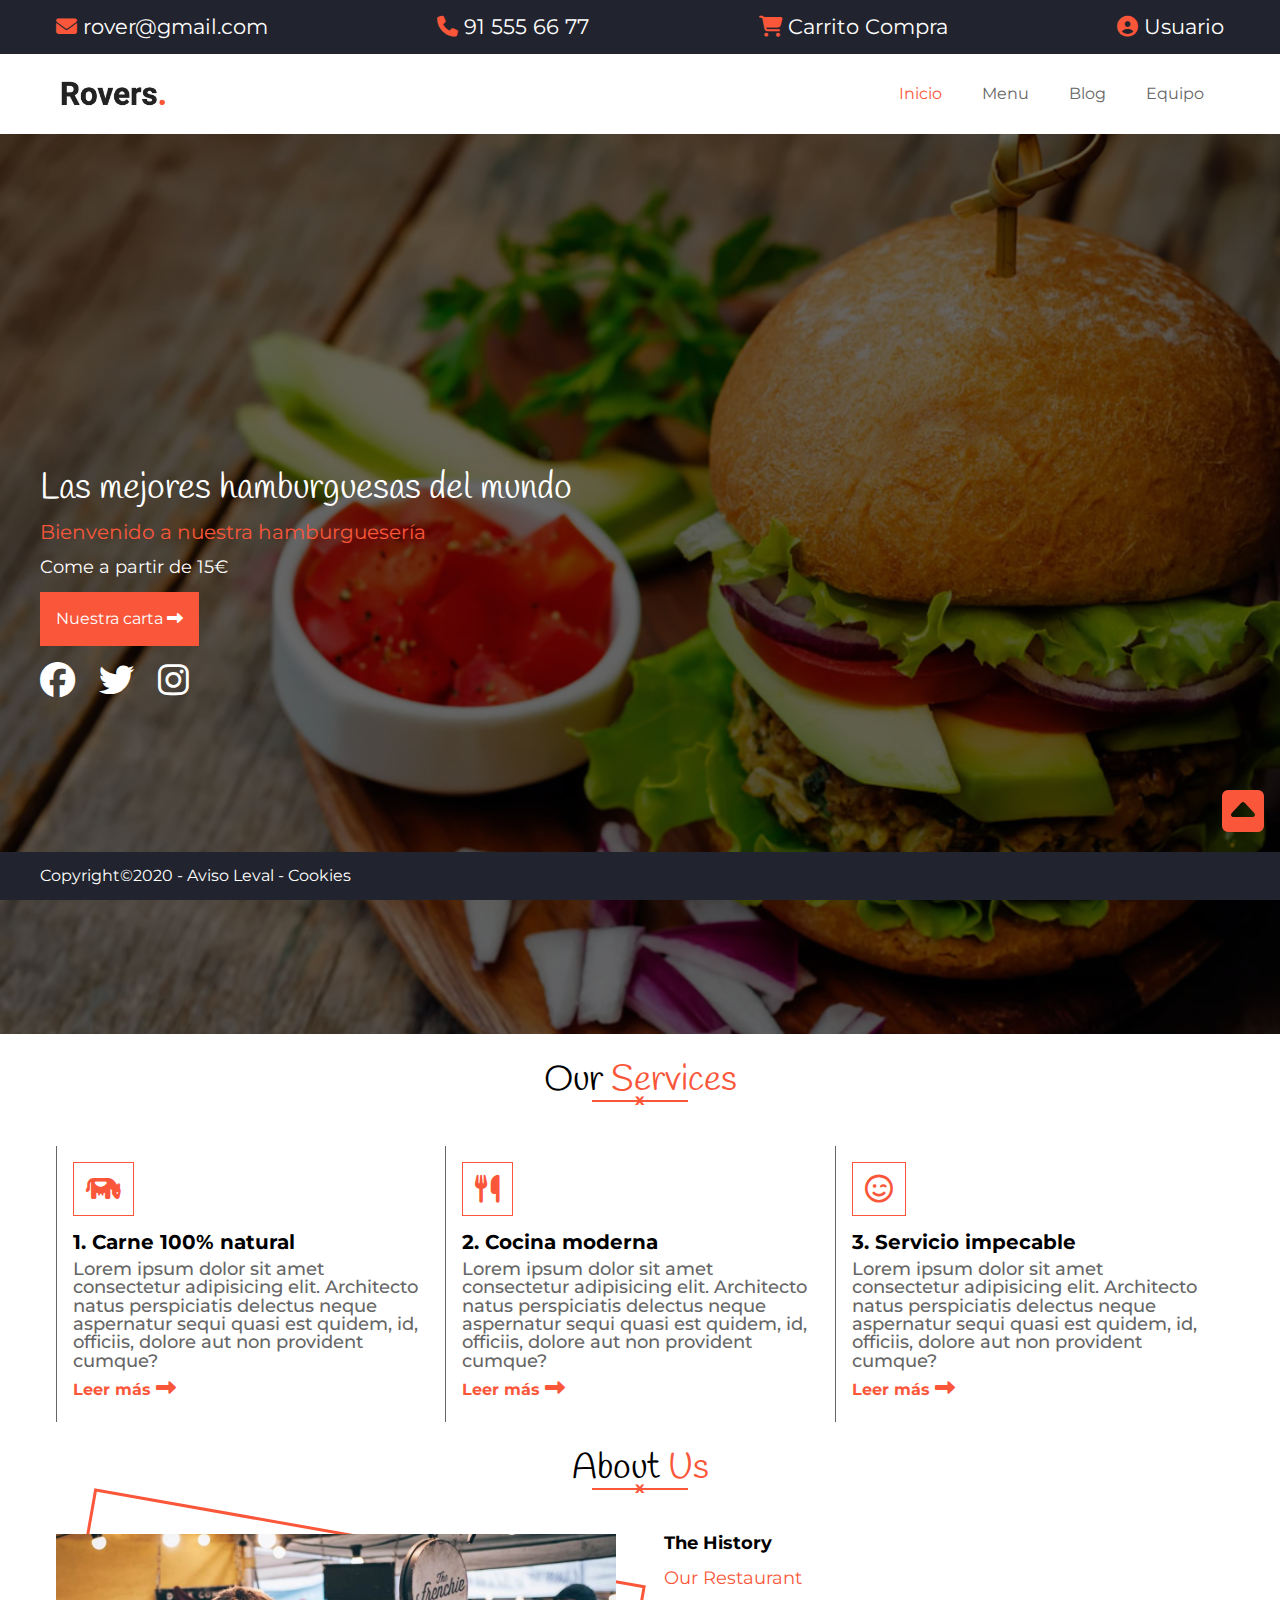
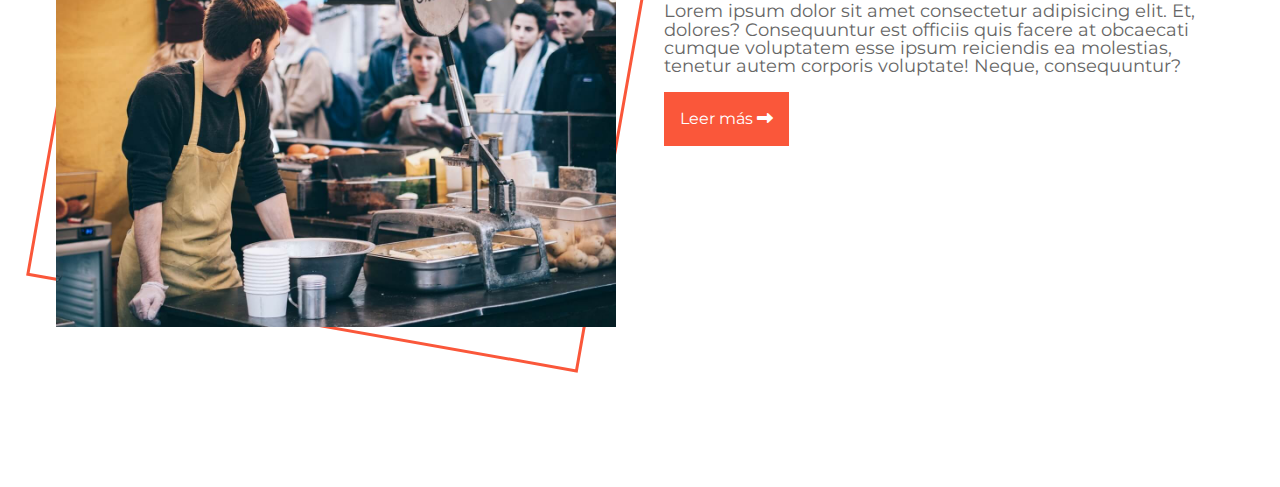
<file: index.html>
<!DOCTYPE html>
<html lang="en">

<head>
    <meta charset="UTF-8">
    <meta name="viewport" content="width=device-width, initial-scale=1.0">
    <title>Rovers</title>
    <link rel="stylesheet" href="./css/style.css">
    <link rel="stylesheet" href="https://cdnjs.cloudflare.com/ajax/libs/font-awesome/6.6.0/css/all.min.css">
</head>

<body>
    <header id="header">
        <div>
            <div class="container">
                <nav>
                    <ul>
                        <li><a href="#"><i class="fa-solid fa-envelope"></i> <span>rover@gmail.com</span></a></li>
                        <li><a href="#"><i class="fa-solid fa-phone"></i> <span>91 555 66 77</span></a></li>
                        <li><a href="#"><i class="fa-solid fa-cart-shopping"></i> <span>Carrito Compra</span></a></li>
                        <li><a href="#"><i class="fa-solid fa-circle-user"></i> <span>Usuario</span></a></li>
                    </ul>
                </nav>
            </div>
        </div>

        <div class="container">
            <figure class="logo">
                <a href="index.html">
                    <img src="./images/logo.jpg" alt="Rovers">
                </a>
            </figure>
            <div class="hamburger">
                <div></div>
                <div></div>
                <div></div>
            </div>
            <nav>
                <ul>
                    <li><a href="#" class="inicio">Inicio</a></li>
                    <li><a href="#">Menu</a></li>
                    <li><a href="#">Blog</a></li>
                    <li><a href="#">Equipo</a></li>
                </ul>
            </nav>
        </div>
    </header>
    <div class="hero">
        <div class="container">
            <h1>Las mejores hamburguesas del mundo</h1>
            <h4>Bienvenido a nuestra hamburguesería</h4>
            <h5>Come a partir de 15€</h5>
            <a href="#" class="btn">Nuestra carta <i class="fa-solid fa-right-long"></i></a>
            <ul class="social-icons">
                <li><a href="#"><i class="fa-brands fa-facebook"></i></a></li>
                <li><a href="#"><i class="fa-brands fa-twitter"></i></a></li>
                <li><a href="#"><i class="fa-brands fa-instagram"></i></a></li>
            </ul>
        </div>
    </div>
    <main>
        <section id="services">
            <div class="container">
                <h2>Our <span>Services</span></h2>
                <div class="flex">
                    <article>
                        <i class="fa-solid fa-cow"></i>
                        <h3>1. Carne 100% natural</h3>
                        <p>Lorem ipsum dolor sit amet consectetur adipisicing elit. Architecto natus perspiciatis
                            delectus neque aspernatur sequi quasi est quidem, id, officiis, dolore aut non provident
                            cumque?</p>
                        <a href="#" class="btn">Leer más <i class="fa-solid fa-right-long"></i></a>
                    </article>
                    <article>
                        <i class="fa-solid fa-utensils"></i>
                        <h3>2. Cocina moderna</h3>
                        <p>Lorem ipsum dolor sit amet consectetur adipisicing elit. Architecto natus perspiciatis
                            delectus neque aspernatur sequi quasi est quidem, id, officiis, dolore aut non provident
                            cumque?</p>
                        <a href="#" class="btn">Leer más <i class="fa-solid fa-right-long"></i></a>
                    </article>
                    <article>
                        <i class="fa-regular fa-face-smile-wink"></i>
                        <h3>3. Servicio impecable</h3>
                        <p>Lorem ipsum dolor sit amet consectetur adipisicing elit. Architecto natus perspiciatis
                            delectus neque aspernatur sequi quasi est quidem, id, officiis, dolore aut non provident
                            cumque?
                        </p>
                        <a href="#" class="btn">Leer más <i class="fa-solid fa-right-long"></i></a>
                    </article>
                </div>
            </div>
        </section>
        <section id="about-us">
            <div class="container">
                <h2>About <span>Us</span></h2>
                <div class="flex">
                    <figure>
                        <div class="marco-rotatorio">
                            <img src="./images/about-main.jpg" alt="about main" class="about-us-image">
                        </div>
                    </figure>
                    <div class="column">
                        <h4>The History</h4>
                        <h5>Our Restaurant</h5>
                        <p>Lorem ipsum dolor sit amet consectetur adipisicing elit. Et, dolores? Consequuntur est
                            officiis
                            quis
                            facere at obcaecati cumque voluptatem esse ipsum reiciendis ea molestias, tenetur autem
                            corporis
                            voluptate! Neque, consequuntur?</p>
                        <a href="#" class="btn">Leer más <i class="fa-solid fa-right-long"></i></a>
                    </div>
                </div>
            </div>
        </section>
    </main>
    <footer>
        <div class="container">Copyright&copy;2020 - <a href="">Aviso Leval</a> - <a href="">Cookies</a></div>
        <a href="#header" class="flecha"><i class="fa-solid fa-square-caret-up"></i></a>
    </footer>
</body>

</html>
</file>
<file: css/style.css>
@import url(./reset.css);
@import url('https://fonts.googleapis.com/css2?family=Handlee&family=Montserrat:wght@100..900&display=swap');

* {
    box-sizing: border-box;
}

html {
    scroll-behavior: smooth;
}

:root {
    --primary-color: #FA573A;
    --contact-color: #21242E;
    --text-color: #666;
    --title-font: "Handlee", cursive;
    --primary-font: "Montserrat", system-ui;
}

body {
    font-family: var(--primary-font);
}

p {
    color: var(--text-color);

}

.container {
    max-width: 1200px;
    margin: 0 auto;
}

section {
    margin: 1.75rem 0;

    .container {
        text-align: center;
    }

    .container span {
        color: var(--primary-color);
    }

    h2 {
        font-family: var(--title-font);
        display: inline-block;
        font-size: 2.25rem;
        position: relative;
    }

    h2::before {
        content: "x";
        position: absolute;
        top: 50%;
        left: 50%;
        color: var(--primary-color);
        transform: translate(-50%, 75%);
        font-size: 1rem;
        font-family: var(--primary-font);
        font-weight: bold;
    }

    h2::after {
        content: "";
        width: 6rem;
        height: 2px;
        position: absolute;
        top: 50%;
        left: 50%;
        background-color: var(--primary-color);
        color: var(--primary-color);
        transform: translate(-50%, 1.25rem);
    }
}

.btn {
    background-color: var(--primary-color);
    color: var(--primary-color);
    background-color: var(--primary-color);
    padding: 1.15rem 1rem;
    display: inline-block;
    text-decoration: none;
    color: white;
    font-size: 1rem;

    i {
        color: white;
        /* font-size: 0.75rem; */
    }
}

i {
    color: var(--primary-color);
}

img {
    width: 100%;
    height: auto;
    display: block;
}

/* Inicio header */

header>div {
    padding: 1rem;
    background-color: var(--contact-color);

    .container nav ul {
        display: flex;
        justify-content: space-between;
        padding: 0 1rem;

        span {
            display: none;
        }

        a {
            font-size: 1.3rem;
            text-decoration: none;
        }
    }
}

header>.container {
    display: flex;
    justify-content: space-between;
    flex-wrap: wrap;
    align-items: center;
    background-color: white;

    .hamburger {
        font-size: 2.5rem;
        cursor: pointer;
        width: 3.125rem;
        /* display: flex; */
        flex-direction: column;
        justify-content: space-between;
        gap: 0.5rem;

        div {
            width: 1.875rem;
            height: .125rem;
            background-color: var(--text-color);
            margin: .375rem 0;
        }
    }

    .logo {
        width: 7rem;
    }

    nav {
        width: 100%;
        margin: 1rem 0;

        ul li {
            text-align: center;
            border-bottom: 1px solid var(--text-color);

            &:last-child {
                border: none;
            }
        }

        ul .inicio {
            color: var(--primary-color);
        }

        ul li a {
            display: inline-block;
            text-align: center;
            text-decoration: none;
            color: var(--text-color);
            /* margin-bottom: .625rem; */
            padding: 1rem 1.25rem;
            font-size: 1rem;

            &:hover {
                color: var(--primary-color);
            }
        }
    }

}

/* Fin header */

/* Inicio de hero */

.hero {
    background-image: url(../images/fondo.jpg);
    background-position: center center;
    background-blend-mode: multiply;
    background-color: var(--text-color);
    height: 100vh;
    background-size: cover;
    padding: 1rem;
    align-content: center;
    color: white;

    .container {
        display: flex;
        justify-content: center;
        flex-direction: column;
        gap: 1rem;

        a {
            align-self: flex-start;
        }
    }

    h1 {
        font-size: 2.25rem;
        font-weight: 500;
        font-family: var(--title-font);
    }

    h4 {
        color: var(--primary-color);
        font-size: 1.25rem;
    }

    h5 {
        font-size: 1.15rem;
    }

    .social-icons {
        display: flex;
        gap: 1.5rem;
        color: white;

        a {
            font-size: 2.2rem;

            i {
                color: white;
            }
        }
    }
}

/* Fin de hero */

/* Inicio de servicios */

.flex {
    display: flex;
    flex-direction: column;
    text-align: left;
    margin: 1rem;

    article {
        border-bottom: .0625rem solid var(--text-color);
        padding: 1rem 0;

        i {
            display: inline-block;
            border: 1px solid var(--primary-color);
            padding: 0.75rem;
            margin-bottom: 0.5rem;
            font-size: 1.75rem;
        }

        h3 {
            font-weight: bold;
            margin: 0.5rem 0;
            font-size: 1.25rem
        }

        p {
            font-size: 1.15rem;
            font-weight: 500;
        }

        a {
            background-color: transparent;
            color: var(--primary-color);
            padding: 0;
            font-weight: bold;
            display: inline-block;
            margin: 0.5rem 0;
            align-items: center;

            i {
                color: var(--primary-color);
                border: none;
                display: inline;
                padding: 0;
                font-size: 1.25rem;
            }
        }
    }

}

/* Fin de servicios */

/* Inicio de About Us */

#about-us {
    margin-bottom: 10rem;
}

#about-us .container .flex {
    display: flex;
    gap: 3rem;
    margin-top: 3rem;

    figure {
        /* padding: 1rem; */

        .marco-rotatorio {
            position: relative;

            &::before {
                content: '';
                position: absolute;
                top: 0;
                left: 0;
                width: 100%;
                height: 100%;
                border: 3px solid var(--primary-color);
                box-sizing: border-box;
                transform: rotate(10deg);
                pointer-events: none;
                transition: 0.5s;
                z-index: -1;
            }


        }
    }

    .column {
        display: flex;
        flex-direction: column;
        gap: 1rem;

        h4 {
            font-weight: bold;
            font-size: 1.15rem;
        }

        p {
            font-size: 1.15rem;
        }

        h5 {
            color: var(--primary-color);
            font-size: 1.1rem;
        }

        a {
            align-self: flex-start;
        }
    }

}


/* Fin de About Us */

/* Inicio footer */

footer {
    position: fixed;
    bottom: 0;
    background-color: var(--contact-color);
    width: 100vw;
    padding: 1rem;

    .container {
        color: white;

        a {
            color: white;
            text-decoration: none;

            &:hover {
                color: var(--primary-color);
            }
        }

    }

}

/* Fin footer */

/* Inicio flecha */

.flecha {
    cursor: pointer;
    position: fixed;
    bottom: 4rem;
    right: 1rem;
    font-size: 3rem;
    color: var(--primary-color);
    z-index: 2;
}

/* Fin flecha */

/* Media queries */

@media (min-width: 47.625rem) {
    header div .container nav ul li a span {
        display: inline;
        color: white;
    }

    .hamburger {
        display: none;
    }

    header>.container {
        padding: 0 1rem;

        nav {
            width: calc(100% - 7rem);

            ul {
                display: flex;
                justify-content: flex-end;

                li {
                    border: none;
                }
            }
        }
    }

    #about-us .container .flex {
        flex-direction: row;

        &>* {
            flex: 1;
        }

    }
}

@media (min-width: 62rem) {


    .hero .btn:hover,
    #about-us .btn:hover {
        background-color: transparent;
        border: 1px solid var(--primary-color);
        color: var(--primary-color);
        padding: calc(1.15rem - 1px) calc(1rem - 1px);

        i {
            color: var(--primary-color);
        }
    }

    #services .container .flex {
        flex-direction: row;
        margin-top: 3rem;

        article {
            border: none;
            border-left: 1px solid var(--text-color);
            padding: 1rem;
        }
    }



    #about-us .container .flex figure {
        /* padding: 1rem; */

        .marco-rotatorio {

            &:hover::before {
                transform: rotate(0deg);
                top: -3px;
                left: -3px;
                width: calc(100% + 6px);
                height: calc(100% + 6px);
            }
        }
    }



}

/* Fin media queries */
</file>
